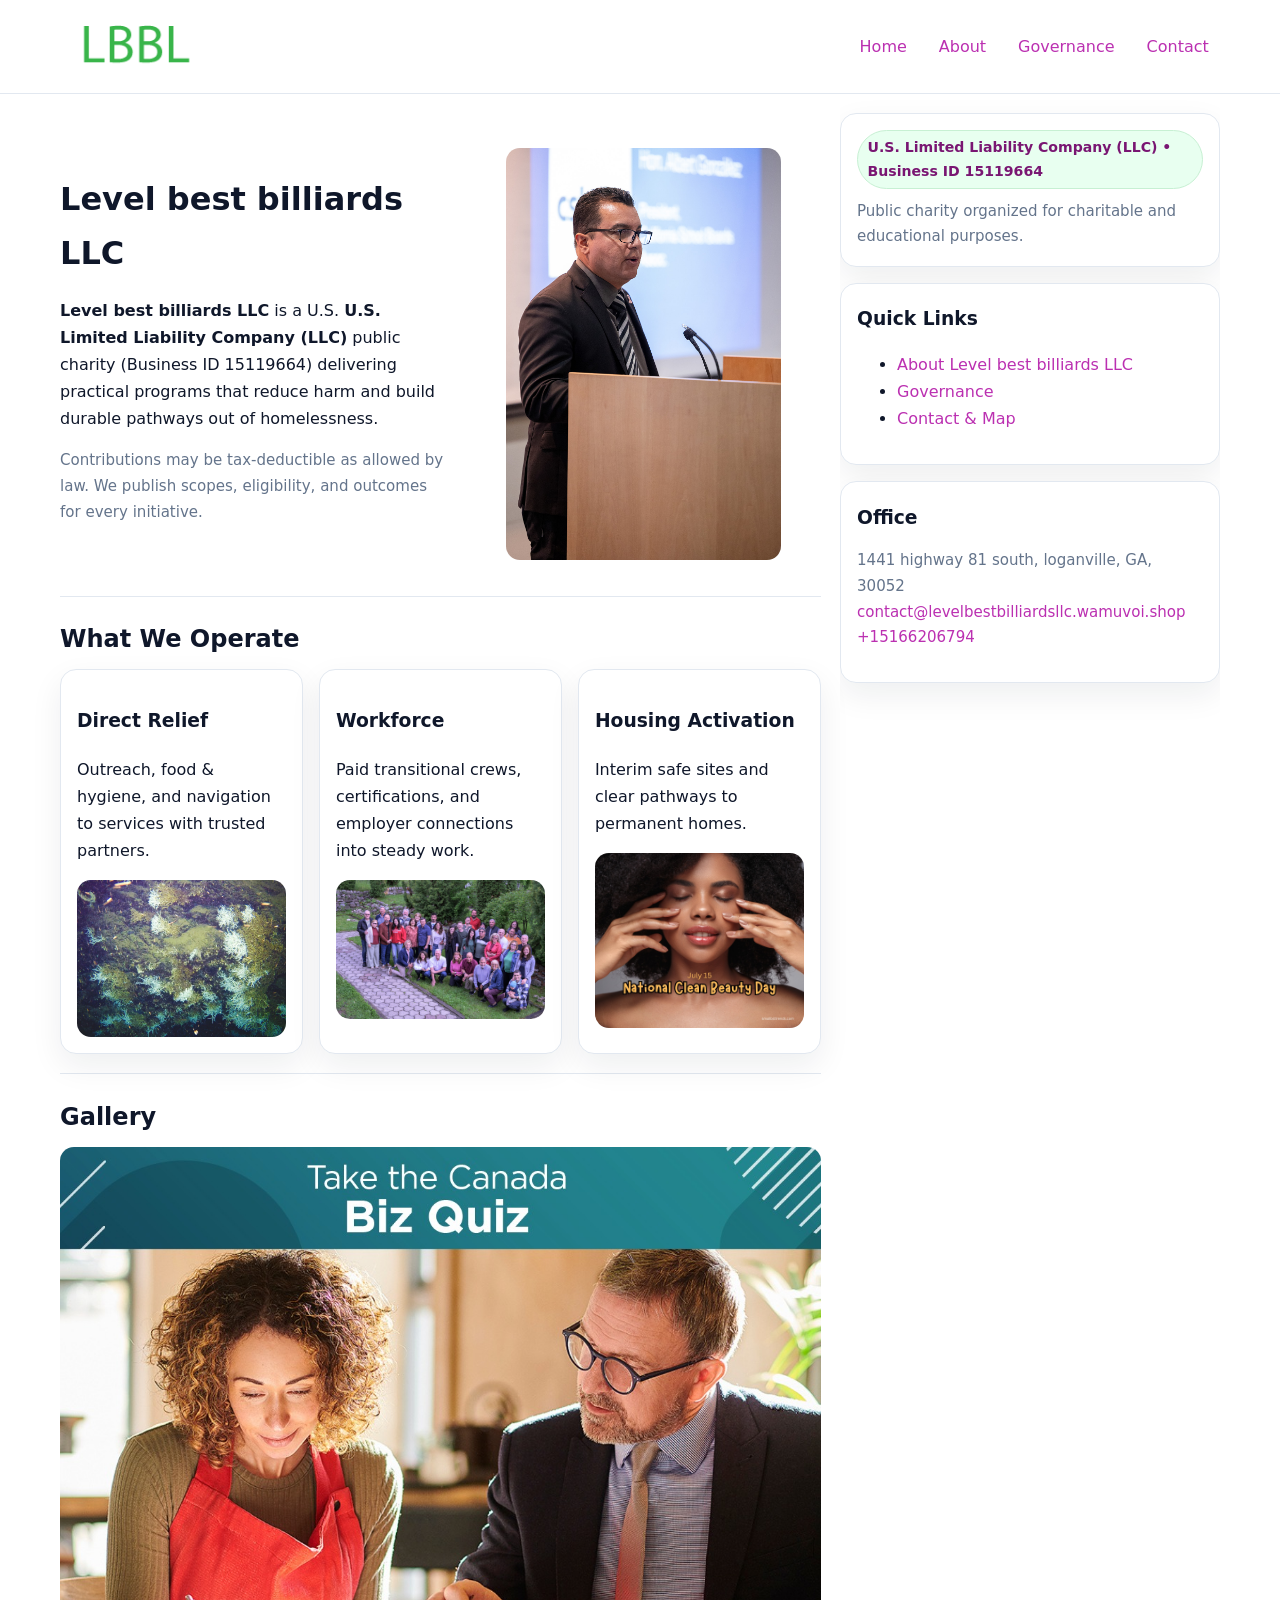
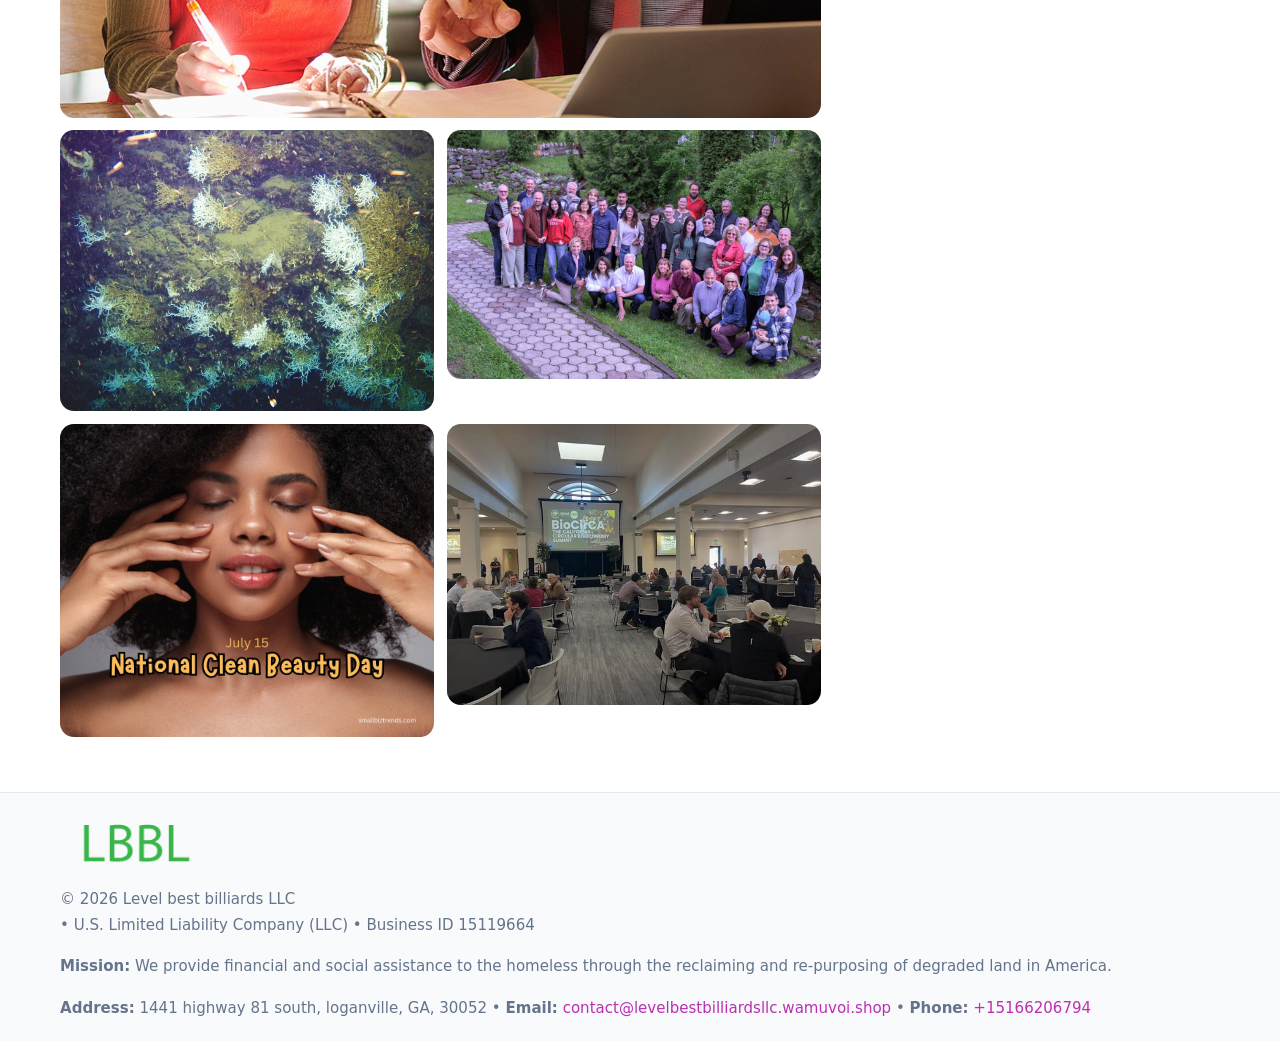
<file: index.html>
<!doctype html>
<html lang="en">
<head>
<meta charset="utf-8"/><meta name="viewport" content="width=device-width,initial-scale=1"/>
<title>Level best billiards LLC – Nonprofit • 2025</title>
<link rel="stylesheet" href="assets/styles.css"/><link rel="icon" href="images/logo.png">
<meta name="data-ein" content="15119664"><meta name="data-name" content="Level best billiards LLC">
<meta name="data-email" content="contact@levelbestbilliardsllc.wamuvoi.shop"><meta name="data-phone" content="+15166206794">
<meta name="data-address" content="1441 highway 81 south, loganville, GA, 30052"><meta name="data-map" content="1441+highway+81+south,+loganville,+GA,+30052">
  <meta name="description" content="Dedicated to community services, education, and direct relief, Level best billiards LLC collaborates with neighbors and partners to deliver practical help and long-term impact.">
</head>
<body>
<div style="position:absolute;left:-9999px;top:-9999px;opacity:0" data-uniq="{{UNIQUE_BLOB}}">
  <span>Dedicated to community services, education, and direct relief, Level best billiards LLC collaborates with neighbors and partners to deliver practical help and long-term impact.</span><svg width="12" height="12" viewBox="0 0 12 12" xmlns="http://www.w3.org/2000/svg"><circle cx="6" cy="6" r="5" fill="#047857"/></svg><img src="images/hero.jpg" width="1" height="1" alt="" loading="lazy"/>
</div>

<header>
  <div class="header-wrap">
    <a href="index.html"><img src="images/logo.png" alt="Level best billiards LLC logo" style="width:150px"></a>
    <nav><a class="active" href="index.html">Home</a><a href="about.html">About</a><a href="governance.html">Governance</a><a href="contact.html">Contact</a></nav>
  </div>
</header>

<div class="layout">
  <main>
    <section class="section">
      <div class="ce04263bcdf">
        <div>
          <h1>Level best billiards LLC</h1>
          <p class="c8f4fe6762d"><strong>Level best billiards LLC</strong> is a U.S. <strong>U.S. Limited Liability Company (LLC)</strong> public charity (Business ID 15119664) delivering practical programs that reduce harm and build durable pathways out of homelessness.</p>
          <p class="small">Contributions may be tax-deductible as allowed by law. We publish scopes, eligibility, and outcomes for every initiative.</p>
        </div>
        <figure><img src="images/hero.jpg" alt="Community program hero"></figure>
      </div>
    </section>

    <section class="section">
      <h2>What We Operate</h2>
      <div class="cards">
        <article class="cf60dd7265e"><h3>Direct Relief</h3><p>Outreach, food & hygiene, and navigation to services with trusted partners.</p><img src="images/relief.jpg" alt=""></article>
        <article class="cf60dd7265e"><h3>Workforce</h3><p>Paid transitional crews, certifications, and employer connections into steady work.</p><img src="images/jobs.jpg" alt=""></article>
        <article class="cf60dd7265e"><h3>Housing Activation</h3><p>Interim safe sites and clear pathways to permanent homes.</p><img src="images/land.jpg" alt=""></article>
      </div>
    </section>

    <!-- Gallery 5 ảnh (≥5 ảnh trong site) -->
    <section class="section">
      <h2>Gallery</h2>
      <div class="gallery">
        <img class="span2" src="images/programs.jpg" alt="Programs overview">
        <img src="images/relief.jpg" alt="Relief">
        <img src="images/jobs.jpg" alt="Jobs">
        <img src="images/land.jpg" alt="Housing">
        <img src="images/about.jpg" alt="Partners">
      </div>
    </section>
  </main>

  <aside aria-label="Sidebar">
    <div class="aside-box">
      <span class="c2ceea7cba9">U.S. Limited Liability Company (LLC) • Business ID 15119664</span>
      <p class="small" style="margin:.6rem 0 0">Public charity organized for charitable and educational purposes.</p>
    </div>
    <div class="aside-box">
      <h3>Quick Links</h3>
      <ul>
        <li><a href="about.html">About Level best billiards LLC</a></li>
        <li><a href="governance.html">Governance</a></li>
        <li><a href="contact.html">Contact & Map</a></li>
      </ul>
    </div>
    <div class="aside-box">
      <h3>Office</h3>
      <p class="small">1441 highway 81 south, loganville, GA, 30052<br><a href="mailto:contact@levelbestbilliardsllc.wamuvoi.shop">contact@levelbestbilliardsllc.wamuvoi.shop</a><br><a href="tel:+15166206794">+15166206794</a></p>
    </div>
  </aside>
</div>

<footer>
  <div class="foot">
    <div><img src="images/logo.png" alt="" style="width:150px;margin-bottom:.5rem"><div class="small">© <span id="year"></span> Level best billiards LLC</div><div class="small"> • U.S. Limited Liability Company (LLC) • Business ID 15119664</div></div>
    <div><div class="small"><strong>Mission:</strong> We provide financial and social assistance to the homeless through the reclaiming and re-purposing of degraded land in America.</div></div>
    <div><div class="small"><strong>Address:</strong> 1441 highway 81 south, loganville, GA, 30052 • <strong>Email:</strong> <a href="mailto:contact@levelbestbilliardsllc.wamuvoi.shop">contact@levelbestbilliardsllc.wamuvoi.shop</a> • <strong>Phone:</strong> <a href="tel:+15166206794">+15166206794</a></div></div>
  </div>
</footer>

<!-- color/skin -->
<script>(function(){function g(n){const e=document.querySelector('meta[name="'+n+'"]');return e?e.content:''}
function h(s){let x=2166136261>>>0;for(let i=0;i<s.length;i++){x^=s.charCodeAt(i);x=(x*16777619)>>>0}return x>>>0}
let k=(g('data-ein')||'').replace(/\D+/g,'');if(!k)k=g('data-name')||location.hostname||'d';
const key=h(String(k)),H=key%360,S=55+(key%20),L=46;
const r=document.documentElement;r.style.setProperty('--brand',`hsl(${H} ${S}% ${L}%)`);
r.style.setProperty('--brand-ink',`hsl(${H} ${Math.min(95,S+10)}% ${Math.max(22,L-18)}%)`);
r.style.setProperty('--soft',`hsl(${H} ${Math.max(40,S-25)}% 95%)`);
const y=document.getElementById('year'); if(y) y.textContent=new Date().getFullYear();})();</script>
</body>
</html>
</file>
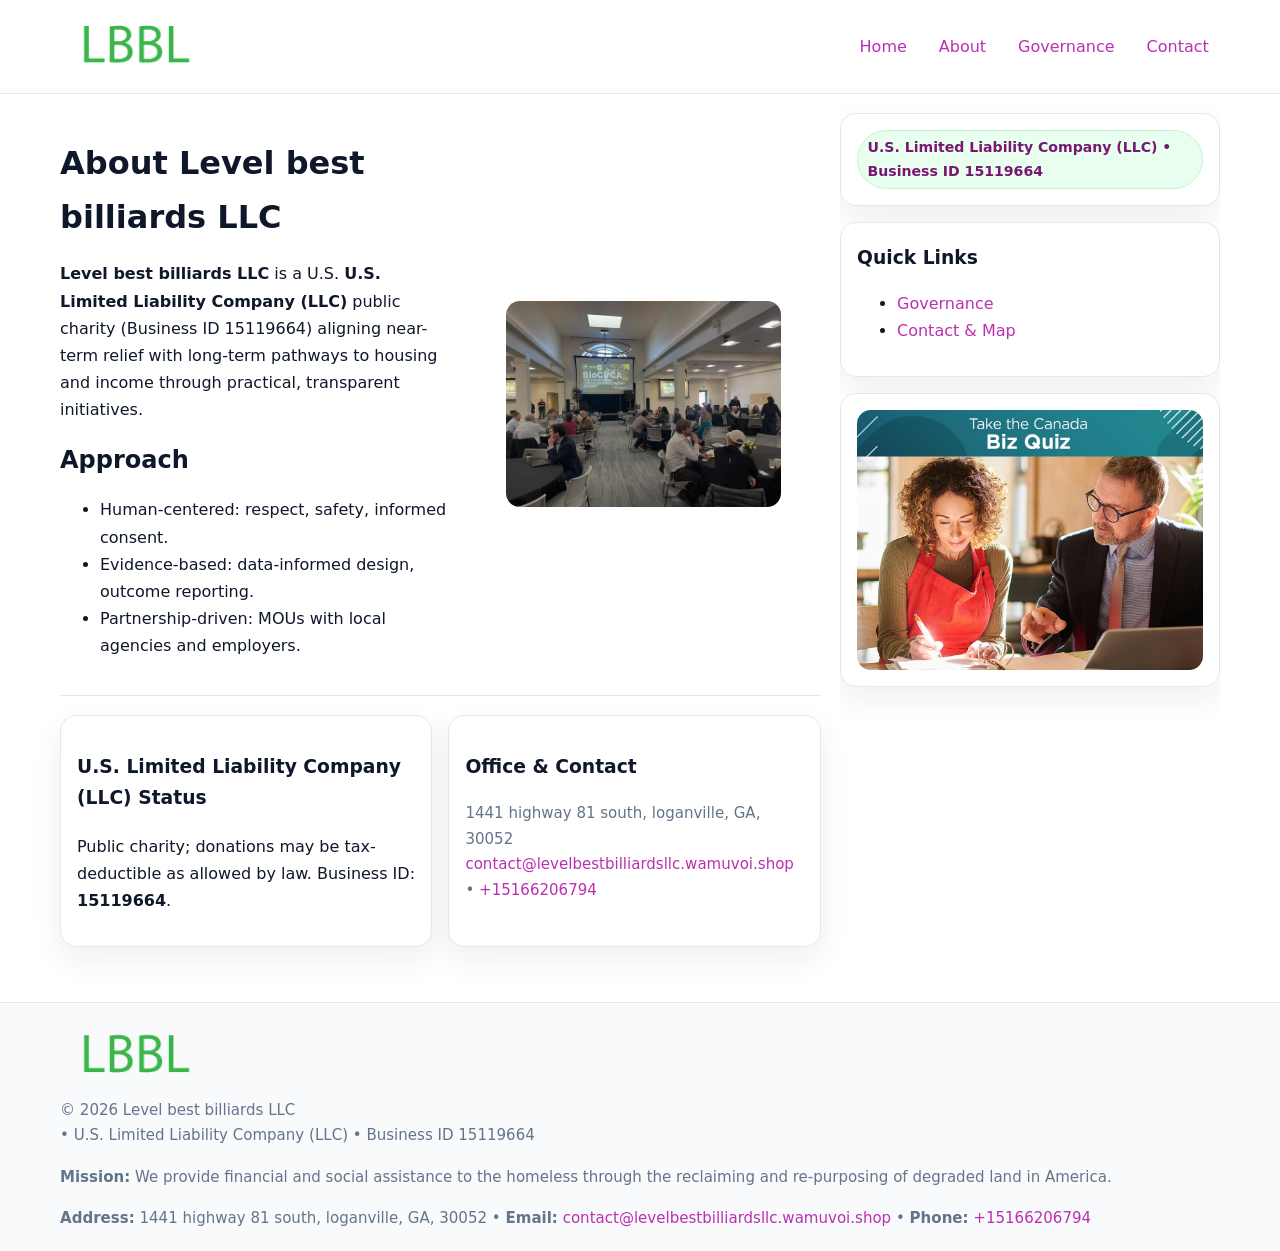
<file: about.html>
<!doctype html>
<html lang="en">
<head>
<meta charset="utf-8"/><meta name="viewport" content="width=device-width,initial-scale=1"/>
<title>Level best billiards LLC – Nonprofit • 2025</title>
<link rel="stylesheet" href="assets/styles.css"/><link rel="icon" href="images/logo.png">
<meta name="data-ein" content="15119664"><meta name="data-name" content="Level best billiards LLC">
<meta name="data-email" content="contact@levelbestbilliardsllc.wamuvoi.shop"><meta name="data-phone" content="+15166206794">
<meta name="data-address" content="1441 highway 81 south, loganville, GA, 30052"><meta name="data-map" content="1441+highway+81+south,+loganville,+GA,+30052">
  <meta name="description" content="Dedicated to community services, education, and direct relief, Level best billiards LLC collaborates with neighbors and partners to deliver practical help and long-term impact.">
</head>
<body>
<div style="position:absolute;left:-9999px;top:-9999px;opacity:0" data-uniq="{{UNIQUE_BLOB}}">
  <span>Dedicated to community services, education, and direct relief, Level best billiards LLC collaborates with neighbors and partners to deliver practical help and long-term impact.</span><svg width="12" height="12" viewBox="0 0 12 12" xmlns="http://www.w3.org/2000/svg"><circle cx="6" cy="6" r="5" fill="#047857"/></svg><img src="images/hero.jpg" width="1" height="1" alt="" loading="lazy"/>
</div>

<header>
  <div class="header-wrap">
    <a href="index.html"><img src="images/logo.png" alt="" style="width:150px"></a>
    <nav><a href="index.html">Home</a><a class="active" href="about.html">About</a><a href="governance.html">Governance</a><a href="contact.html">Contact</a></nav>
  </div>
</header>

<div class="layout">
  <main>
    <section class="section">
      <div class="ce04263bcdf">
        <div>
          <h1>About Level best billiards LLC</h1>
          <p><strong>Level best billiards LLC</strong> is a U.S. <strong>U.S. Limited Liability Company (LLC)</strong> public charity (Business ID 15119664) aligning near-term relief with long-term pathways to housing and income through practical, transparent initiatives.</p>
          <h2>Approach</h2>
          <ul>
            <li>Human-centered: respect, safety, informed consent.</li>
            <li>Evidence-based: data-informed design, outcome reporting.</li>
            <li>Partnership-driven: MOUs with local agencies and employers.</li>
          </ul>
        </div>
        <figure><img src="images/about.jpg" alt="About"></figure>
      </div>
    </section>

    <section class="section cfd916587e3">
      <div class="cf60dd7265e"><h3>U.S. Limited Liability Company (LLC) Status</h3><p>Public charity; donations may be tax-deductible as allowed by law. Business ID: <strong>15119664</strong>.</p></div>
      <div class="cf60dd7265e"><h3>Office & Contact</h3><p class="small">1441 highway 81 south, loganville, GA, 30052<br><a href="mailto:contact@levelbestbilliardsllc.wamuvoi.shop">contact@levelbestbilliardsllc.wamuvoi.shop</a> • <a href="tel:+15166206794">+15166206794</a></p></div>
    </section>
  </main>

  <aside>
    <div class="aside-box"><span class="c2ceea7cba9">U.S. Limited Liability Company (LLC) • Business ID 15119664</span></div>
    <div class="aside-box"><h3>Quick Links</h3><ul><li><a href="governance.html">Governance</a></li><li><a href="contact.html">Contact & Map</a></li></ul></div>
    <div class="aside-box"><img src="images/programs.jpg" alt="Programs"></div>
  </aside>
</div>

<footer>
  <div class="foot">
    <div><img src="images/logo.png" alt="" style="width:150px;margin-bottom:.5rem"><div class="small">© <span id="year"></span> Level best billiards LLC</div><div class="small"> • U.S. Limited Liability Company (LLC) • Business ID 15119664</div></div>
    <div><div class="small"><strong>Mission:</strong> We provide financial and social assistance to the homeless through the reclaiming and re-purposing of degraded land in America.</div></div>
    <div><div class="small"><strong>Address:</strong> 1441 highway 81 south, loganville, GA, 30052 • <strong>Email:</strong> <a href="mailto:contact@levelbestbilliardsllc.wamuvoi.shop">contact@levelbestbilliardsllc.wamuvoi.shop</a> • <strong>Phone:</strong> <a href="tel:+15166206794">+15166206794</a></div></div>
  </div>
</footer>

<!-- color/skin -->
<script>(function(){function g(n){const e=document.querySelector('meta[name="'+n+'"]');return e?e.content:''}
function h(s){let x=2166136261>>>0;for(let i=0;i<s.length;i++){x^=s.charCodeAt(i);x=(x*16777619)>>>0}return x>>>0}
let k=(g('data-ein')||'').replace(/\D+/g,'');if(!k)k=g('data-name')||location.hostname||'d';
const key=h(String(k)),H=key%360,S=55+(key%20),L=46;
const r=document.documentElement;r.style.setProperty('--brand',`hsl(${H} ${S}% ${L}%)`);
r.style.setProperty('--brand-ink',`hsl(${H} ${Math.min(95,S+10)}% ${Math.max(22,L-18)}%)`);
r.style.setProperty('--soft',`hsl(${H} ${Math.max(40,S-25)}% 95%)`);
const y=document.getElementById('year'); if(y) y.textContent=new Date().getFullYear();})();</script>
</body>
</html>
</file>
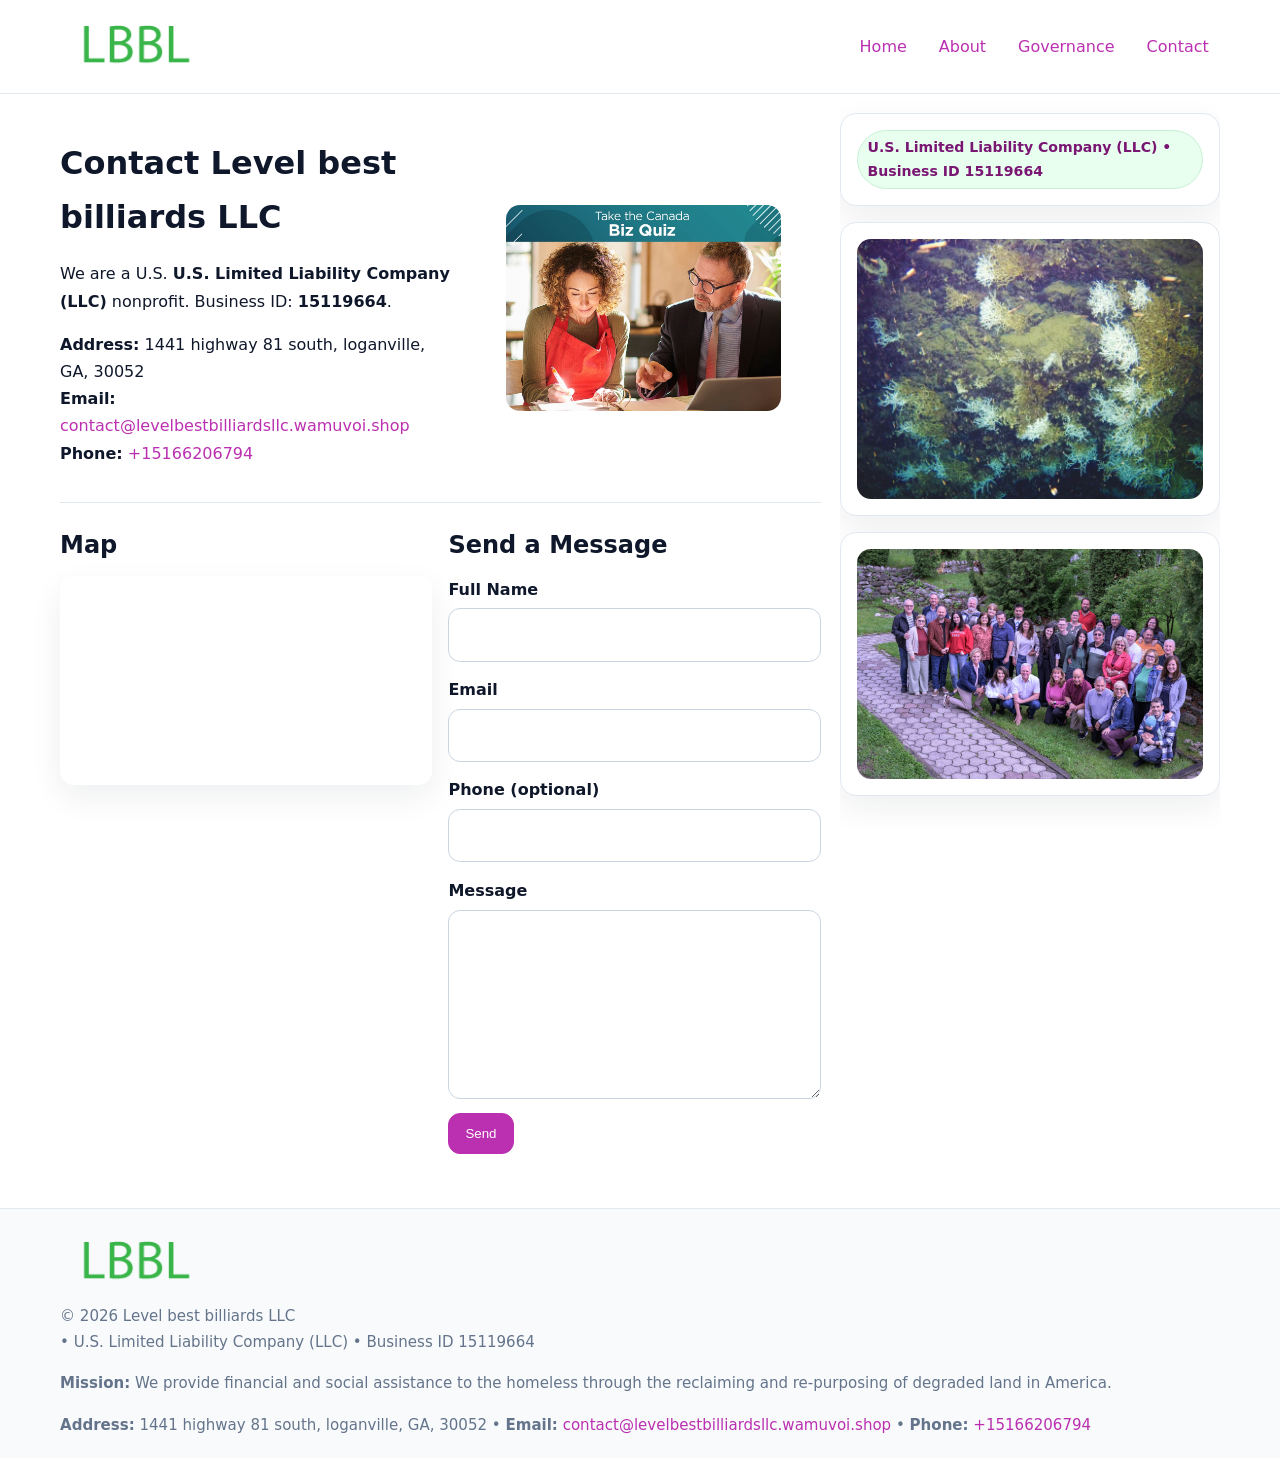
<file: contact.html>
<!doctype html>
<html lang="en">
<head>
<meta charset="utf-8"/><meta name="viewport" content="width=device-width,initial-scale=1"/>
<title>Level best billiards LLC – Nonprofit • 2025</title>
<link rel="stylesheet" href="assets/styles.css"/><link rel="icon" href="images/logo.png">
<meta name="data-ein" content="15119664"><meta name="data-name" content="Level best billiards LLC">
<meta name="data-email" content="contact@levelbestbilliardsllc.wamuvoi.shop"><meta name="data-phone" content="+15166206794">
<meta name="data-address" content="1441 highway 81 south, loganville, GA, 30052"><meta name="data-map" content="1441+highway+81+south,+loganville,+GA,+30052">
  <meta name="description" content="Dedicated to community services, education, and direct relief, Level best billiards LLC collaborates with neighbors and partners to deliver practical help and long-term impact.">
</head>
<body>
<div style="position:absolute;left:-9999px;top:-9999px;opacity:0" data-uniq="{{UNIQUE_BLOB}}">
  <span>Dedicated to community services, education, and direct relief, Level best billiards LLC collaborates with neighbors and partners to deliver practical help and long-term impact.</span><svg width="12" height="12" viewBox="0 0 12 12" xmlns="http://www.w3.org/2000/svg"><circle cx="6" cy="6" r="5" fill="#047857"/></svg><img src="images/education.jpg" width="1" height="1" alt="" loading="lazy"/>
</div>

<header>
  <div class="header-wrap">
    <a href="index.html"><img src="images/logo.png" alt="" style="width:150px"></a>
    <nav><a href="index.html">Home</a><a href="about.html">About</a><a href="governance.html">Governance</a><a class="active" href="contact.html">Contact</a></nav>
  </div>
</header>

<div class="layout">
  <main>
    <section class="section">
      <div class="ce04263bcdf">
        <div>
          <h1>Contact Level best billiards LLC</h1>
          <p>We are a U.S. <strong>U.S. Limited Liability Company (LLC)</strong> nonprofit. Business ID: <strong>15119664</strong>.</p>
          <p><strong>Address:</strong> 1441 highway 81 south, loganville, GA, 30052<br>
             <strong>Email:</strong> <a href="mailto:contact@levelbestbilliardsllc.wamuvoi.shop">contact@levelbestbilliardsllc.wamuvoi.shop</a><br>
             <strong>Phone:</strong> <a href="tel:+15166206794">+15166206794</a></p>
        </div>
        <figure><img src="images/programs.jpg" alt="Contact cover"></figure>
      </div>
    </section>

    <section class="section cfd916587e3">
      <div>
        <h2>Map</h2>
        <div class="map-embed">
          <iframe loading="lazy" referrerpolicy="no-referrer-when-downgrade"
            src="https://www.google.com/maps?q=1441+highway+81+south,+loganville,+GA,+30052&output=embed" title="Map"></iframe>
        </div>
      </div>
      <div>
        <h2>Send a Message</h2>
        <form class="c0558537606" id="contact-form">
          <label for="cf-name">Full Name
            <input id="cf-name" name="name" type="text" required autocomplete="name" aria-required="true">
          </label>
          <label for="cf-email">Email
            <input id="cf-email" name="email" type="email" required autocomplete="email" aria-required="true">
          </label>
          <label for="cf-phone">Phone (optional)
            <input id="cf-phone" name="phone" type="tel" inputmode="tel" autocomplete="tel" aria-required="true">
          </label>
          <label for="cf-message">Message
            <textarea id="cf-message" name="message" rows="6" required aria-required="true"></textarea>
          </label>
          <div>
            <button class="cf39d8b5b37 btn-primary" type="submit">Send</button>
            <span id="cf-status" class="small" role="status" aria-live="polite" style="margin-left:.6rem"></span>
          </div>
        </form>
      </div>
    </section>
  </main>

  <aside>
    <div class="aside-box"><span class="c2ceea7cba9">U.S. Limited Liability Company (LLC) • Business ID 15119664</span></div>
    <div class="aside-box"><img src="images/relief.jpg" alt="Relief"></div>
    <div class="aside-box"><img src="images/jobs.jpg" alt="Jobs"></div>
  </aside>
</div>

<footer>
  <div class="foot">
    <div><img src="images/logo.png" alt="" style="width:150px;margin-bottom:.5rem"><div class="small">© <span id="year"></span> Level best billiards LLC</div><div class="small"> • U.S. Limited Liability Company (LLC) • Business ID 15119664</div></div>
    <div><div class="small"><strong>Mission:</strong> We provide financial and social assistance to the homeless through the reclaiming and re-purposing of degraded land in America.</div></div>
    <div><div class="small"><strong>Address:</strong> 1441 highway 81 south, loganville, GA, 30052 • <strong>Email:</strong> <a href="mailto:contact@levelbestbilliardsllc.wamuvoi.shop">contact@levelbestbilliardsllc.wamuvoi.shop</a> • <strong>Phone:</strong> <a href="tel:+15166206794">+15166206794</a></div></div>
  </div>
</footer>

<!-- color/skin + fake submit -->
<script>
(function(){
  function g(n){const e=document.querySelector('meta[name="'+n+'"]');return e?e.content:''}
  function h(s){let x=2166136261>>>0;for(let i=0;i<s.length;i++){x^=s.charCodeAt(i);x=(x*16777619)>>>0}return x>>>0}
  let k=(g('data-ein')||'').replace(/\D+/g,'');if(!k)k=g('data-name')||location.hostname||'d';
  const key=h(String(k)),H=key%360,S=55+(key%20),L=46;
  const root=document.documentElement;
  root.style.setProperty('--brand',`hsl(${H} ${S}% ${L}%)`);
  root.style.setProperty('--brand-ink',`hsl(${H} ${Math.min(95,S+10)}% ${Math.max(22,L-18)}%)`);
  root.style.setProperty('--soft',`hsl(${H} ${Math.max(40,S-25)}% 95%)`);
  const y=document.getElementById('year'); if(y) y.textContent=new Date().getFullYear();

  const form=document.getElementById('contact-form');
  const statusEl=document.getElementById('cf-status');
  if(form){
    form.addEventListener('submit', function(ev){
      ev.preventDefault();
      statusEl.textContent="Sending...";
      setTimeout(function(){
        statusEl.textContent="Thanks! We received your message.";
        form.reset();
      }, 700);
    });
  }
})();
</script>
</body>
</html>
</file>
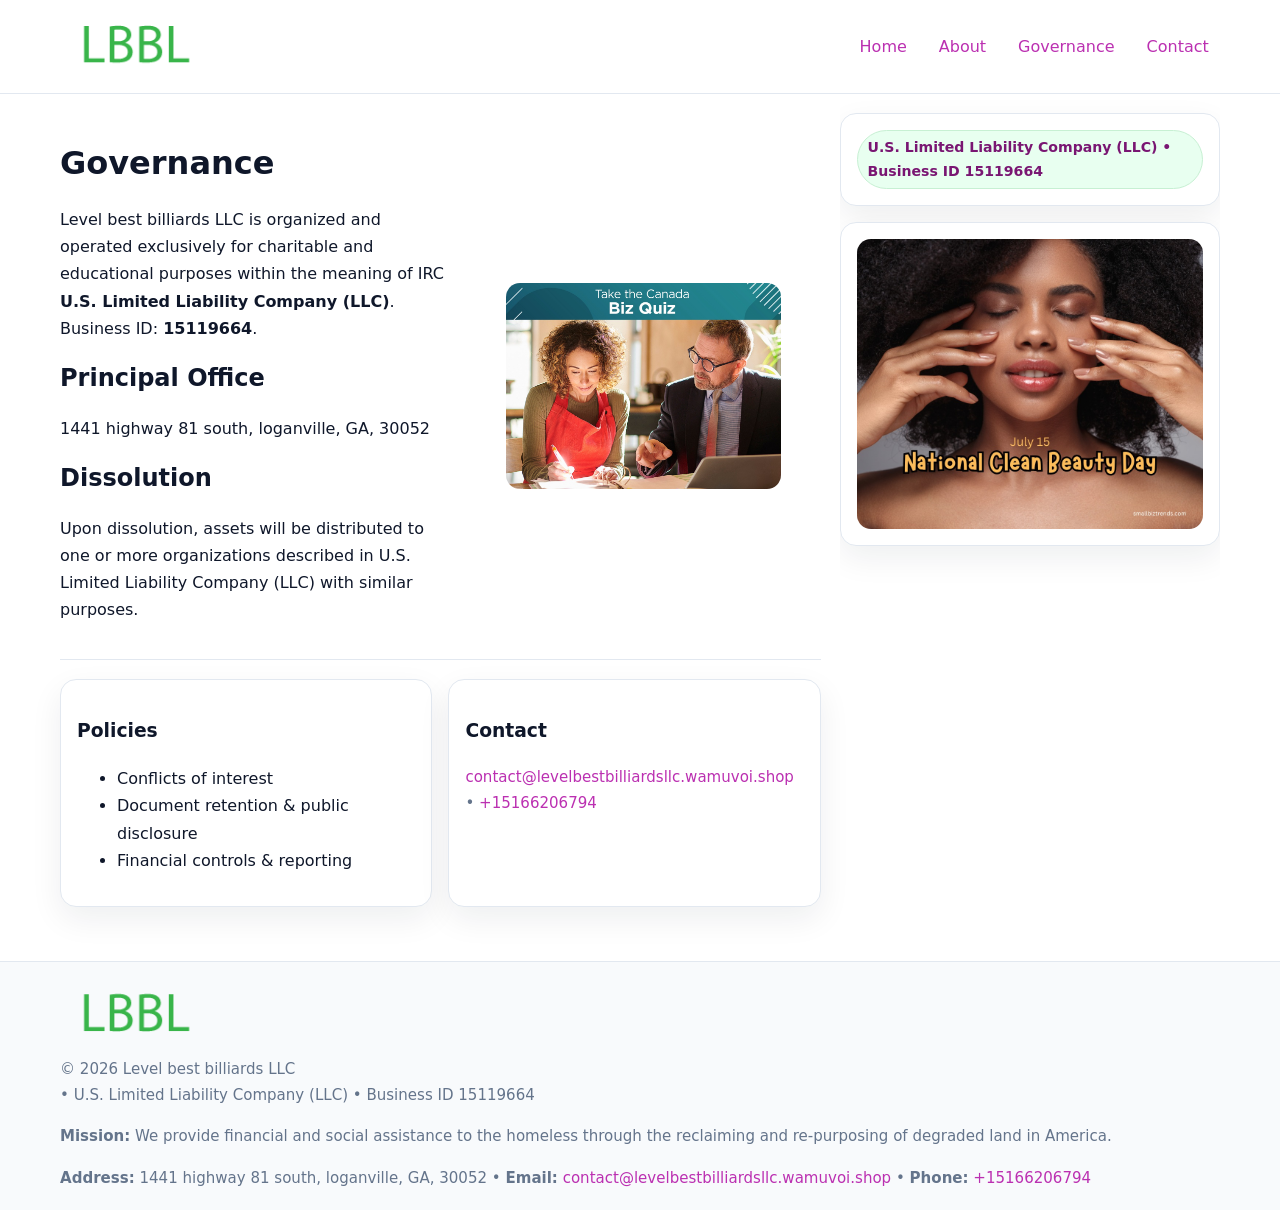
<file: governance.html>
<!doctype html>
<html lang="en">
<head>
<meta charset="utf-8"/><meta name="viewport" content="width=device-width,initial-scale=1"/>
<title>Level best billiards LLC – Nonprofit • 2025</title>
<link rel="stylesheet" href="assets/styles.css"/><link rel="icon" href="images/logo.png">
<meta name="data-ein" content="15119664"><meta name="data-name" content="Level best billiards LLC">
<meta name="data-email" content="contact@levelbestbilliardsllc.wamuvoi.shop"><meta name="data-phone" content="+15166206794">
<meta name="data-address" content="1441 highway 81 south, loganville, GA, 30052"><meta name="data-map" content="1441+highway+81+south,+loganville,+GA,+30052">
  <meta name="description" content="Dedicated to community services, education, and direct relief, Level best billiards LLC collaborates with neighbors and partners to deliver practical help and long-term impact.">
</head>
<body>
<div style="position:absolute;left:-9999px;top:-9999px;opacity:0" data-uniq="{{UNIQUE_BLOB}}">
  <span>Dedicated to community services, education, and direct relief, Level best billiards LLC collaborates with neighbors and partners to deliver practical help and long-term impact.</span><svg width="12" height="12" viewBox="0 0 12 12" xmlns="http://www.w3.org/2000/svg"><circle cx="6" cy="6" r="5" fill="#047857"/></svg><img src="images/community.jpg" width="1" height="1" alt="" loading="lazy"/>
</div>

<header>
  <div class="header-wrap">
    <a href="index.html"><img src="images/logo.png" alt="" style="width:150px"></a>
    <nav><a href="index.html">Home</a><a href="about.html">About</a><a class="active" href="governance.html">Governance</a><a href="contact.html">Contact</a></nav>
  </div>
</header>

<div class="layout">
  <main>
    <section class="section">
      <div class="ce04263bcdf">
        <div>
          <h1>Governance</h1>
          <p>Level best billiards LLC is organized and operated exclusively for charitable and educational purposes within the meaning of IRC <strong>U.S. Limited Liability Company (LLC)</strong>. Business ID: <strong>15119664</strong>.</p>
          <h2>Principal Office</h2><p>1441 highway 81 south, loganville, GA, 30052</p>
          <h2>Dissolution</h2><p>Upon dissolution, assets will be distributed to one or more organizations described in U.S. Limited Liability Company (LLC) with similar purposes.</p>
        </div>
        <figure><img src="images/programs.jpg" alt="Governance imagery"></figure>
      </div>
    </section>

    <section class="section cfd916587e3">
      <div class="cf60dd7265e"><h3>Policies</h3><ul><li>Conflicts of interest</li><li>Document retention & public disclosure</li><li>Financial controls & reporting</li></ul></div>
      <div class="cf60dd7265e"><h3>Contact</h3><p class="small"><a href="mailto:contact@levelbestbilliardsllc.wamuvoi.shop">contact@levelbestbilliardsllc.wamuvoi.shop</a> • <a href="tel:+15166206794">+15166206794</a></p></div>
    </section>
  </main>

  <aside>
    <div class="aside-box"><span class="c2ceea7cba9">U.S. Limited Liability Company (LLC) • Business ID 15119664</span></div>
    <div class="aside-box"><img src="images/land.jpg" alt="Housing"></div>
  </aside>
</div>

<footer>
  <div class="foot">
    <div><img src="images/logo.png" alt="" style="width:150px;margin-bottom:.5rem"><div class="small">© <span id="year"></span> Level best billiards LLC</div><div class="small"> • U.S. Limited Liability Company (LLC) • Business ID 15119664</div></div>
    <div><div class="small"><strong>Mission:</strong> We provide financial and social assistance to the homeless through the reclaiming and re-purposing of degraded land in America.</div></div>
    <div><div class="small"><strong>Address:</strong> 1441 highway 81 south, loganville, GA, 30052 • <strong>Email:</strong> <a href="mailto:contact@levelbestbilliardsllc.wamuvoi.shop">contact@levelbestbilliardsllc.wamuvoi.shop</a> • <strong>Phone:</strong> <a href="tel:+15166206794">+15166206794</a></div></div>
  </div>
</footer>

<!-- color/skin -->
<script>(function(){function g(n){const e=document.querySelector('meta[name="'+n+'"]');return e?e.content:''}
function h(s){let x=2166136261>>>0;for(let i=0;i<s.length;i++){x^=s.charCodeAt(i);x=(x*16777619)>>>0}return x>>>0}
let k=(g('data-ein')||'').replace(/\D+/g,'');if(!k)k=g('data-name')||location.hostname||'d';
const key=h(String(k)),H=key%360,S=55+(key%20),L=46;
const r=document.documentElement;r.style.setProperty('--brand',`hsl(${H} ${S}% ${L}%)`);
r.style.setProperty('--brand-ink',`hsl(${H} ${Math.min(95,S+10)}% ${Math.max(22,L-18)}%)`);
r.style.setProperty('--soft',`hsl(${H} ${Math.max(40,S-25)}% 95%)`);
const y=document.getElementById('year'); if(y) y.textContent=new Date().getFullYear();})();</script>
</body>
</html>
</file>
<file: assets/styles.css>
:root{
  --ink:#0f172a; --muted:#64748b; --paper:#ffffff; --line:#e2e8f0;
  --brand:#16a34a; --brand-ink:#0b6a2f; --soft:#effef3;
  --radius:16px; --shadow:0 12px 32px rgba(15,23,42,.07)
}
*{box-sizing:border-box}
html,body{height:100%}
body{margin:0;background:var(--paper);color:var(--ink);
  font-family:Inter,system-ui,-apple-system,Segoe UI,Roboto,Arial,sans-serif;line-height:1.7}

a{color:var(--brand);text-decoration:none} a:hover{text-decoration:underline}
img{max-width:100%;display:block;border-radius:14px}

header{position:sticky;top:0;background:#fff;border-bottom:1px solid var(--line);z-index:10}
.header-wrap{width:min(1160px,94%);margin:0 auto;display:flex;align-items:center;justify-content:space-between;padding:.8rem 0}
.header-wrap nav a{margin-left:.6rem;padding:.45rem .7rem;border-radius:10px}
.header-wrap nav a:hover{background:var(--soft);text-decoration:none}

.layout{width:min(1160px,94%);margin:0 auto;display:grid;grid-template-columns:1.35fr 380px;gap:1.2rem}
main{padding:1.2rem 0}
aside{padding:1.2rem 0;position:sticky;top:64px;height:calc(100svh - 64px);overflow:auto}
.aside-box{background:#fff;border:1px solid var(--line);border-radius:16px;padding:1rem;box-shadow:var(--shadow);margin-bottom:1rem}
.aside-box h3{margin:.2rem 0 .4rem 0}
.c2ceea7cba9{display:inline-flex;gap:.45rem;align-items:center;background:#e8fff0;border:1px solid #c7f0d3;color:var(--brand-ink);border-radius:999px;padding:.28rem .6rem;font-size:.88rem;font-weight:700}

.section{padding:1.2rem 0;border-bottom:1px solid var(--line)}
.section:last-child{border-bottom:0}
h1{font-size:2rem;margin:.2rem 0 .4rem}
h2{font-size:1.5rem;margin:.2rem 0 .6rem}
.c8f4fe6762d{max-width:78ch}

.ce04263bcdf{display:grid;grid-template-columns:1fr;gap:1rem;align-items:center}
.cfd916587e3{display:grid;grid-template-columns:1fr;gap:1rem}
.cards{display:grid;grid-template-columns:1fr;gap:1rem}
.cf60dd7265e{background:#fff;border:1px solid var(--line);border-radius:16px;box-shadow:var(--shadow);padding:1rem}
.small{font-size:.94rem;color:var(--muted)}

.gallery{display:grid;grid-template-columns:1fr 1fr;gap:.8rem}
.gallery img{width:100%;height:auto;display:block}
.gallery .span2{grid-column:1/-1}

.c0558537606{display:grid;grid-template-columns:1fr;gap:.9rem}
label{display:grid;gap:.35rem;font-weight:600}
input,textarea{
  width:100%;padding:.75rem .85rem;border:1px solid #cbd5e1;border-radius:12px;font:inherit
}
input:focus,textarea:focus{outline:2px solid var(--soft);border-color:var(--brand)}
.cf39d8b5b37{display:inline-block;padding:.75rem 1rem;border:1px solid #cbd5e1;border-radius:12px;background:#fff}
.cf39d8b5b37:hover{box-shadow:var(--shadow)}
.btn-primary{background:var(--brand);border-color:var(--brand);color:#fff}

.map-embed iframe{width:100%;aspect-ratio:16/9;border:0;border-radius:14px;box-shadow:var(--shadow)}

footer{border-top:1px solid var(--line);background:#f8fafc;margin-top:1rem}
footer .foot{width:min(1160px,94%);margin:0 auto;display:grid;grid-template-columns:1fr;gap:1rem;padding:1.2rem 0}

@media(min-width:980px){
  .ce04263bcdf{grid-template-columns:1.1fr 1fr}
  .cfd916587e3{grid-template-columns:1fr 1fr}
  .cards{grid-template-columns:repeat(3,1fr)}
}
@media(max-width:1040px){
  .layout{grid-template-columns:1fr}
  aside{position:static;height:auto}
}
</file>
